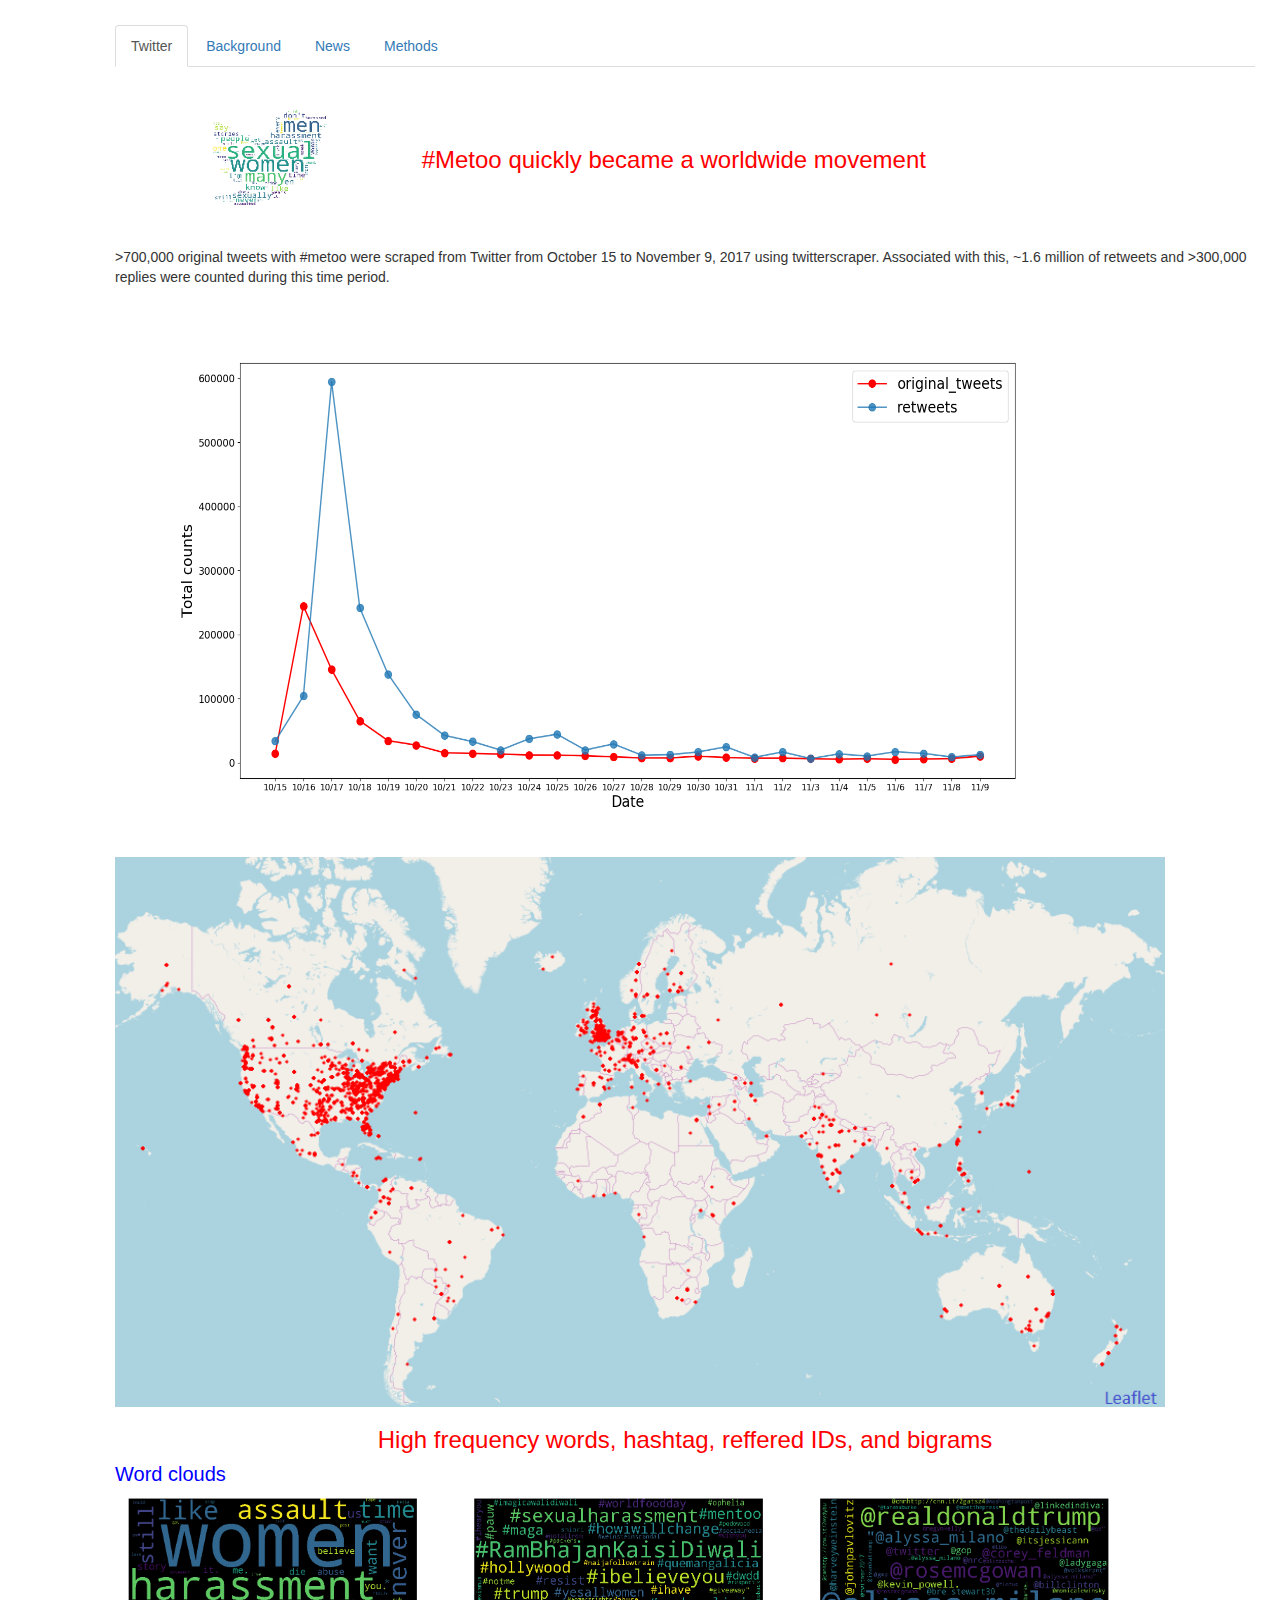
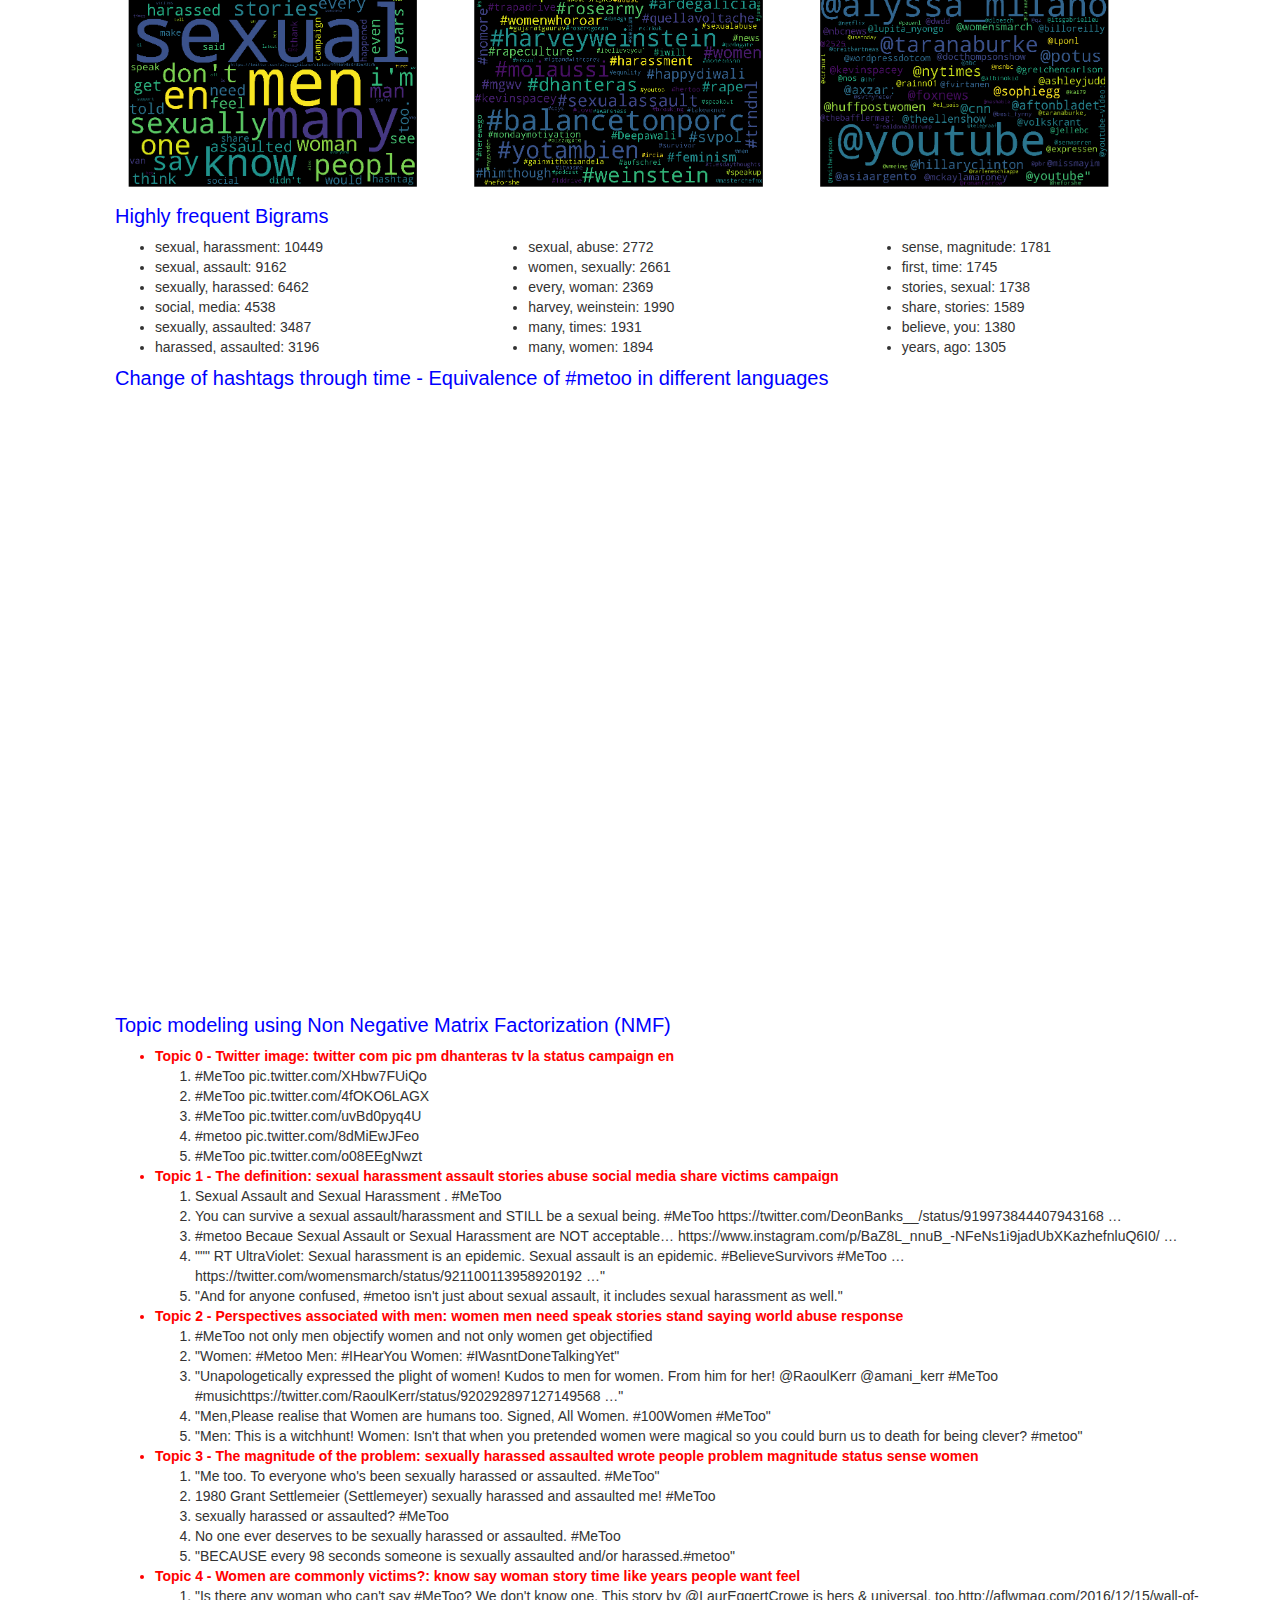
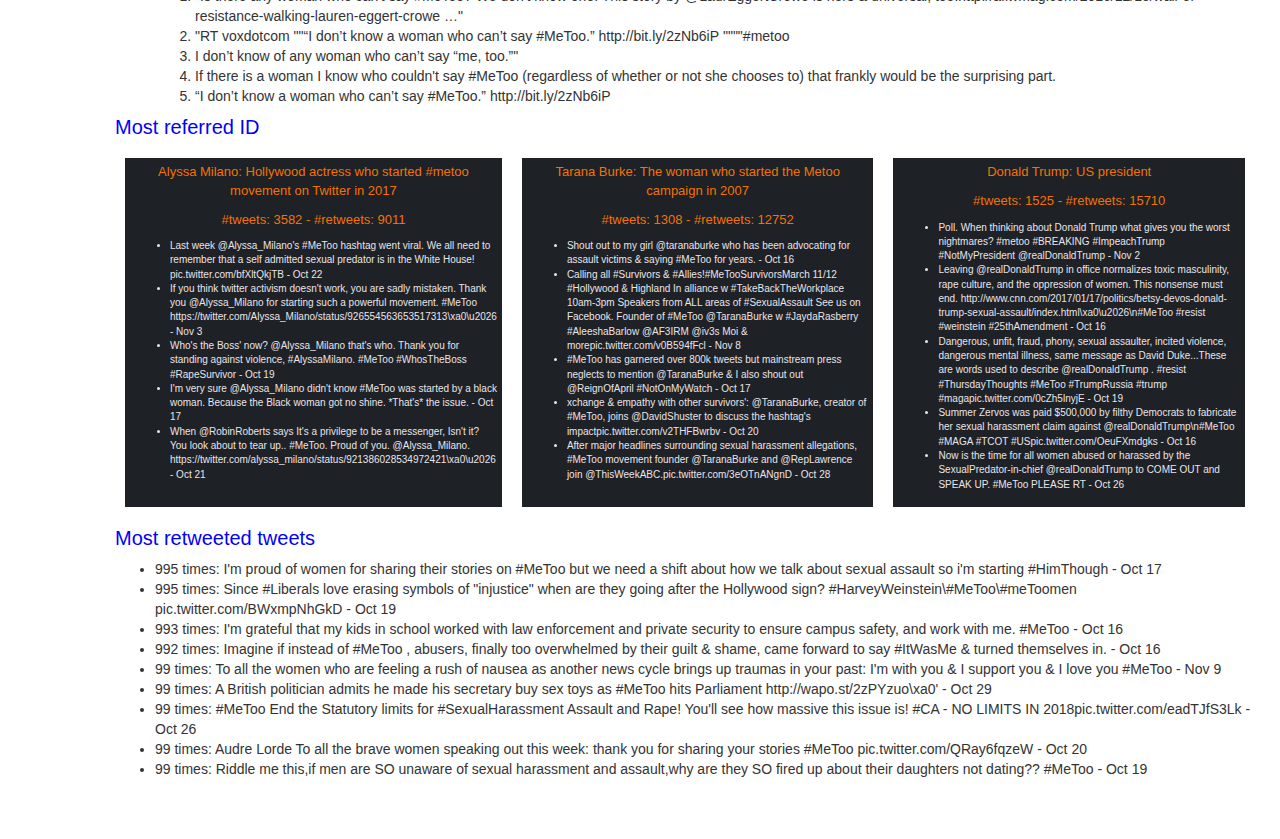
<file: index.html>
<!DOCTYPE html>
<html lang="en">
<head>
  <title>The #Metoo movement</title>
  <meta charset="utf-8">
  <meta name="viewport" content="width=device-width, initial-scale=1">
  <link rel="stylesheet" href="https://maxcdn.bootstrapcdn.com/bootstrap/3.3.7/css/bootstrap.min.css">
  <script src="https://ajax.googleapis.com/ajax/libs/jquery/3.2.1/jquery.min.js"></script>
  <script src="https://maxcdn.bootstrapcdn.com/bootstrap/3.3.7/js/bootstrap.min.js"></script>
  <link rel="stylesheet" href="index.css">


</head>
<body>
<div class="content">
  <div class="container">
    <ul class="nav nav-tabs">
    <li class="active"><a data-toggle="tab" href="#Twitter">Twitter</a></li>
    <li><a data-toggle="tab" href="#Background">Background</a></li>
    <li><a data-toggle="tab" href="#News">News</a></li>
    <li><a data-toggle="tab" href="#Methods">Methods</a></li>
  </ul>

  <div class="tab-content">
    <div id="Twitter" class="tab-pane fade in active">
      <div class="webwidth">
      <h3 id="head"><img src="Twitter.png" alt="" width="300" height="150" align="top"> #Metoo quickly became a worldwide movement</h3>

      <p> >700,000 original tweets with #metoo were scraped from Twitter from October 15 to November 9, 2017 using twitterscraper.
      Associated with this, ~1.6 million of retweets and >300,000 replies were counted during this time period.</p>
      <img id="count" src="Total_count.png" alt="not working">
      <p></p>
      <a href="map.html"><img id="map" src="map2.png" alt="not working"> </a>

      <h3 class="head">High frequency words, hashtag, reffered IDs, and bigrams</h3>
      <h4>Word clouds </h4>
      <img id="cloud" src="cloud.png" alt="">
      <p></p>

      <h4>Highly frequent Bigrams </h4>
      <div>

        <ul id="bigramlist">
          <li>sexual, harassment: 10449</li>
          <li>sexual, assault: 9162</li>
          <li>sexually, harassed: 6462</li>
          <li>social, media: 4538</li>
          <li>sexually, assaulted: 3487</li>
          <li>harassed, assaulted: 3196</li>
          <li>sexual, abuse:	2772 </li>
          <li>women, sexually:	2661</li>
          <li>every, woman: 2369</li>
          <li>harvey, weinstein: 1990</li>
          <li>many, times: 1931</li>
          <li>many, women:	1894</li>
          <li>sense, magnitude:	1781</li>
          <li>first, time:	1745</li>
          <li>stories, sexual:	1738</li>
          <li>share, stories: 1589</li>
          <li>believe, you: 1380 </li>
          <li>years, ago: 1305</li>
        </ul>
      </div>
      <p></p>
      <h4>Change of hashtags through time - Equivalence of #metoo in different languages</h4>
      <iframe id="hashtag" src="https://plot.ly/~unguyen/13.embed"
          height="600" width="100%"
          scrolling="no" seamless="seamless"
          frameBorder="0">
      </iframe>
      <p></p>
      <h4>Topic modeling using  Non Negative Matrix Factorization (NMF)</h4>
      <ul>
        <li class="topic">Topic 0 - Twitter image: twitter com pic pm dhanteras tv la status campaign en</li>
        <ol>
          <li>#MeToo pic.twitter.com/XHbw7FUiQo</li>
          <li>#MeToo pic.twitter.com/4fOKO6LAGX</li>
          <li>#MeToo pic.twitter.com/uvBd0pyq4U</li>
          <li>#metoo pic.twitter.com/8dMiEwJFeo</li>
          <li>#MeToo pic.twitter.com/o08EEgNwzt</li>
        </ol>
        <li class="topic">Topic 1 - The definition: sexual harassment assault stories abuse social media share victims campaign</li>
        <ol>
          <li>Sexual Assault and Sexual Harassment . #MeToo</li>
          <li>You can survive a sexual assault/harassment and STILL be a sexual being. #MeToo https://twitter.com/DeonBanks__/status/919973844407943168 …</li>
          <li>#metoo Becaue Sexual Assault or Sexual Harassment are NOT acceptable… https://www.instagram.com/p/BaZ8L_nnuB_-NFeNs1i9jadUbXKazhefnluQ6I0/ …</li>
          <li>""" RT UltraViolet: Sexual harassment is an epidemic. Sexual assault is an epidemic. #BelieveSurvivors #MeToo … https://twitter.com/womensmarch/status/921100113958920192 …"</li>
          <li>"And for anyone confused, #metoo isn't just about sexual assault, it includes sexual harassment as well."</li>
        </ol>
        <li class="topic">Topic 2 - Perspectives associated with men: women men need speak stories stand saying world abuse response</li>
        <ol>
          <li>#MeToo not only men objectify women and not only women get objectified</li>
          <li>"Women: #Metoo Men: #IHearYou Women: #IWasntDoneTalkingYet"</li>
          <li>"Unapologetically expressed the plight of women! Kudos to men for women. From him for her! @RaoulKerr @amani_kerr #MeToo #musichttps://twitter.com/RaoulKerr/status/920292897127149568 …"</li>
          <li>"Men,Please realise that Women are humans too. Signed, All Women. #100Women #MeToo"</li>
          <li>"Men: This is a witchhunt! Women: Isn't that when you pretended women were magical so you could burn us to death for being clever? #metoo"</li>
        </ol>
        <li class="topic">Topic 3 - The magnitude of the problem: sexually harassed assaulted wrote people problem magnitude status sense women</li>
        <ol>
          <li>"Me too. To everyone who's been sexually harassed or assaulted. #MeToo"</li>
          <li>1980 Grant Settlemeier (Settlemeyer)  sexually harassed and assaulted me! #MeToo</li>
          <li>sexually harassed or assaulted? #MeToo</li>
          <li>No one ever deserves to be sexually harassed or assaulted. #MeToo</li>
          <li>"BECAUSE every 98 seconds someone is sexually assaulted and/or harassed.#metoo"</li>
        </ol>
        <li class="topic">Topic 4 - Women are commonly victims?: know say woman story time like years people want feel</li>
        <ol>
          <li>"Is there any woman who can't say #MeToo? We don't know one. This story by @LaurEggertCrowe is hers & universal, too.http://aflwmag.com/2016/12/15/wall-of-resistance-walking-lauren-eggert-crowe …"</li>
          <li>"RT voxdotcom ""“I don’t know a woman who can’t say #MeToo.” http://bit.ly/2zNb6iP """"#metoo </li>
          <li>I don’t know of any woman who can’t say “me, too.”"</li>
          <li>If there is a woman I know who couldn't say #MeToo (regardless of whether or not she chooses to) that frankly would be the surprising part.</li>
          <li>“I don’t know a woman who can’t say #MeToo.” http://bit.ly/2zNb6iP </li>
        </ol>
      </ul>
      <h4>Most referred ID</h4>
      <div class="box">

      <div class="table">
        <p>Alyssa Milano: Hollywood actress who started #metoo movement on Twitter in 2017</p>
        <p>#tweets: 3582 - #retweets: 9011</p>
        <ul class="list">
          <li>Last week @Alyssa_Milano's #MeToo hashtag went viral. We all need to remember that a self admitted sexual predator is in the White House! pic.twitter.com/bfXltQkjTB - Oct 22</li>
          <li>If you think twitter activism doesn't work, you are sadly mistaken. Thank you @Alyssa_Milano for starting such a powerful movement. #MeToo https://twitter.com/Alyssa_Milano/status/926554563653517313\xa0\u2026 - Nov 3</li>
          <li>Who's the Boss' now?  @Alyssa_Milano that's who.  Thank you for standing against violence, #AlyssaMilano. #MeToo #WhosTheBoss #RapeSurvivor - Oct 19</li>
          <li>I'm very sure @Alyssa_Milano didn't know #MeToo was started by a black woman. Because the Black woman got no shine. *That's* the issue. - Oct 17</li>
          <li>When @RobinRoberts says It's a privilege to be a messenger, Isn't it? You look about to tear up.. #MeToo. Proud of you. @Alyssa_Milano. https://twitter.com/alyssa_milano/status/921386028534972421\xa0\u2026 - Oct 21</li>
        </ul>
      </div>

      <div class="table">
        <p>Tarana Burke: The woman who started the Metoo campaign in 2007</p>
        <p>#tweets: 1308 - #retweets: 12752</p>
          <ul class="list">
            <li>Shout out to my girl @taranaburke who has been advocating for assault victims & saying #MeToo for years. - Oct 16</li>
            <li>Calling all #Survivors & #Allies!#MeTooSurvivorsMarch 11/12 #Hollywood & Highland In alliance w #TakeBackTheWorkplace 10am-3pm Speakers from ALL areas of #SexualAssault See us on Facebook. Founder of #MeToo @TaranaBurke w #JaydaRasberry #AleeshaBarlow @AF3IRM @iv3s  Moi & morepic.twitter.com/v0B594fFcl - Nov 8</li>
            <li>#MeToo has garnered over 800k tweets but mainstream press neglects to mention @TaranaBurke & I also shout out @ReignOfApril #NotOnMyWatch - Oct 17</li>
            <li>xchange & empathy with other survivors': @TaranaBurke, creator of #MeToo, joins @DavidShuster to discuss the hashtag's impactpic.twitter.com/v2THFBwrbv - Oct 20</li>
            <li>After major headlines surrounding sexual harassment allegations, #MeToo movement founder @TaranaBurke and @RepLawrence join @ThisWeekABC.pic.twitter.com/3eOTnANgnD - Oct 28</li>
          </ul>
      </div>

      <div class="table">
        <p>Donald Trump: US president</p>
        <p></p>
        <p>#tweets: 1525 - #retweets: 15710</p>
          <ul class="list">
            <li>Poll. When thinking about Donald Trump what gives you the worst nightmares? #metoo #BREAKING #ImpeachTrump #NotMyPresident @realDonaldTrump - Nov 2</li>
            <li>Leaving @realDonaldTrump in office normalizes toxic masculinity, rape culture, and the oppression of women. This nonsense must end. http://www.cnn.com/2017/01/17/politics/betsy-devos-donald-trump-sexual-assault/index.html\xa0\u2026\n#MeToo #resist #weinstein #25thAmendment - Oct 16</li>
            <li>Dangerous, unfit, fraud, phony, sexual assaulter, incited violence, dangerous mental illness, same message as David Duke...These are words used to describe @realDonaldTrump . #resist #ThursdayThoughts #MeToo #TrumpRussia #trump #magapic.twitter.com/0cZh5lnyjE - Oct 19</li>
            <li>Summer Zervos was paid $500,000 by filthy Democrats to fabricate her sexual harassment claim against @realDonaldTrump\n#MeToo #MAGA #TCOT #USpic.twitter.com/OeuFXmdgks - Oct 16</li>
            <li>Now is the time for all women abused or harassed by the  SexualPredator-in-chief @realDonaldTrump to COME OUT and SPEAK UP. #MeToo PLEASE RT - Oct 26</li>
          </ul>
      </div>
    </div>

      <h4>Most retweeted tweets</h4>
      <ul>
        <li>995 times: I'm proud of women for sharing their stories on #MeToo but we need a shift about how we talk about sexual assault so i'm starting #HimThough - Oct 17</li>
        <li>995 times: Since #Liberals love erasing symbols of "injustice" when are they going after the Hollywood sign? #HarveyWeinstein\#MeToo\#meToomen pic.twitter.com/BWxmpNhGkD - Oct 19</li>
        <li>993 times: I'm grateful that my kids in school worked with law enforcement and private security to ensure campus safety, and work with me. #MeToo - Oct 16</li>
        <li>992 times: Imagine if instead of #MeToo , abusers, finally too overwhelmed by their guilt & shame, came forward to say #ItWasMe & turned themselves in. - Oct 16</li>
        <li>99 times: To all the women who are feeling a rush of nausea as another news cycle brings up traumas in your past: I'm with you & I support you & I love you #MeToo - Nov 9</li>
        <li>99 times: A British politician admits he made his secretary buy sex toys as #MeToo hits Parliament http://wapo.st/2zPYzuo\xa0' - Oct 29</li>
        <li>99 times: #MeToo End the Statutory limits for #SexualHarassment Assault and Rape! You'll see how massive this issue is! #CA - NO LIMITS IN 2018pic.twitter.com/eadTJfS3Lk - Oct 26</li>
        <li>99 times: Audre Lorde To all the brave women speaking out this week: thank you for sharing your stories #MeToo pic.twitter.com/QRay6fqzeW - Oct 20</li>
        <li>99 times: Riddle me this,if men are SO unaware of sexual harassment and assault,why are they SO fired up about their daughters not dating?? #MeToo - Oct 19 </li>
      </ul>


    </div>
  </div>

    <div id="Background" class="tab-pane fade">
      <h2 id="title">An anlysis on the #metoo movement and social perception on sexual harassment</h2>
      <h3>Introduction</h3>
        <p>On October 15, actress Alyssa Milano posted a tweet with hashtag Me too, following the accusation of Harvey Weinstein on multiple sexual assault accounts by Hollywood actresses.
        Following that, the social media has been flooded with millions of #Metoo and stories by victims of sexual abuse all over the world <a href="https://www.washingtonpost.com/news/morning-mix/wp/2017/10/16/me-too-alyssa-milano-urged-assault-victims-to-tweet-in-solidarity-the-response-was-massive/?utm_term=.5b42504801d">(washingtonpost)</a>.
        The Harvey Weinstein incident also raised questions on why his victims did not report him any time sooner, even when they already gained career success.
        Does social perception on sexual assault changes through time and does it influence how victims respond when things happen to them? Does technology play
        a role in raising awareness of this pressing issue?
        </p>
        <p>To answer these questions, I propose to use text analytic tools to explore the topics on how social perception on sexual harassment evolved through time using social media data
        including Twitter, Facebook, and news articles.</p>
      <h3>Broader Significances</h3>
        <p>Sexual assault is a serious issue that has been existing in all societies for a long time. In the US alone, every 1 in 6 women and every 1 in 33 men experienced attempted or
        completed rape in their lifetime <a href="https://www.rainn.org/statistics/victims-sexual-violence">(rainn.org)</a>. Insights gained from this project can be applied to raise social
         awareness and help build educational models and effective preventive tools.</p>
    </div>

    <div id="News" class="tab-pane fade">
      <h3>Coverage of news related to sexual harassment since 1990</h3>
      <p>About 1400 articles were scraped using the New York Times API key with ‘sexual’ as search query.</p>
      <p> Those articles were then parsed, extracted for specific information. These articles were grouped by year
        and normalized to total number of articles per year.</p>
      <p> Assuming a linear rate of increase in published articles per day and 35% increase between 2010 and 2016,
        knowing the NYT publishes on average 170 articles per day in 2010 <a href=" https://www.theatlantic.com/technology/archive/2016/05/how-many-stories-do-newspapers-publish-per-day/483845/">(theatlantic)</a>, rough total number of articles
        published by NYT per year was calculated for 1999-2017. </p>
      <p> This plot shows sudden increase in news coverage
        on this topics from 2013-present. Within 2017, this October only has the most number of articles in the history.</p>
      <iframe src="https://plot.ly/~unguyen/5.embed"
          height="600" width="100%"
          scrolling="no" seamless="seamless"
          frameBorder="0">
      </iframe>
      <h3>Next step: To use topic modeling to examine changes in topics covered in news</h3>


    </div>
    <div id="Methods" class="tab-pane fade">
      <h4>Scrape twitter</h4>
      <p>Tweet scraping using <a href="https://github.com/taspinar/twitterscraper">twitterscraper</a>, advantages of this over using twitter API
      is that it allows to go back pass 7 days. However this method does not provide "undersurface" information of user such as user location or followers like the API method.
      <pre>
        <code>
          #Run in command line in batches and combine files afterwards
          twitterscraper %23metoo%20since%3A2017-10-15%20until%3A2017-11-9 -o "metoo_tweets.json"
        </code>
      </pre>
      </p>
      <h4>Extract and plot geolocation</h4>
      <pre>
        <code>
          <p class="comment"> Scrape user location using BeautifulSoup and Requests </p>
          <a class="link" href="location.py">location.py</a>
          <p class="comment"> Convert location to latitude and longitude using geopy package </p>
          <a class="link" href="geocode.py">geocode.py</a>
          <p class="comment"> Plot scatter points on map using folium package  </p>
          <a class="link" href="mapfolium.py">mapfolium.py</a>
        </code>
      </pre>
      <h4>Frequency analyses of words, hashtag, referred ID, and term cooccurence</h4>
      <pre>
        <code>
          <p class="comment">Tweet texts were cleaned up and processed using functions in NLTK package. Word clouds were created by converted most frequent words and their frequency to dictionary as input to wordcloud package </p>
          <a class="link" href="word_frequency.py">word_frequency.py</a>
          <p class="comment">Tweets were extracted and organized in a table of date, hashtags list, referred ID lists, number of retweets, number of likes, and number of replies</p>
          <a class="link" href="date.py">date.py</a>
        </code>
      </pre>
      <h4>A simple Non Negative Matrix Factorization (NMF) model </h4>
      <pre>
        <code>
          <a class="link" href="NMF_topic.py">NMF_topic.py</a>
        </code>
      </pre>
    </div>
  </div>
</div>
</div>
</body>
</html>
</file>
<file: index.css>
body{
  background: white;
  padding-top: 25px;
  padding-bottom: 50px;
}
div.content{
  width: 1000px;
  margin-left: 100px;

}
#title{
  color: red;
}
#map {
  height: 550px;
  width: 1050px
}

#cloud{
  height: 300px;
    width: 1000px;

}
#count{
  height: 550px;
  width: 1000px;
  align: left;
}
#bigramlist{
  -moz-column-count: 3;
   -moz-column-gap: 20px;
   -webkit-column-count: 3;
   -webkit-column-gap: 20px;
   column-count: 3;
   column-gap: 20px;
}
#hashtag{
  width: 1000px;
  height: 600px;
}

h4{
  color: blue;
  font-size: 20px;
}
#head{
  color:red;
}
.head{
  color: red;
  text-align: center;
}

.comment{
  color: green;
  font-size: 16px;
}
.link{
  font-size: 15px;
}

div.table{
  background-color: rgb(30, 33, 38);
    width: 400px;
    padding: 5px;
    margin: 10px;
    color: rgb(234, 229, 233);
}
.table p{
  color: rgb(242, 115, 4);
  font-size: 13px;
  text-align: center;
}
.list li{
  font-size: 10px;
}

.box{
  display: flex;
  flex: 10
}
#NMF{
  width: 10px;
  height:10px;
}
.topic{
  font-size: 22;
  color: red;
  font-weight: bold;
}
</file>
